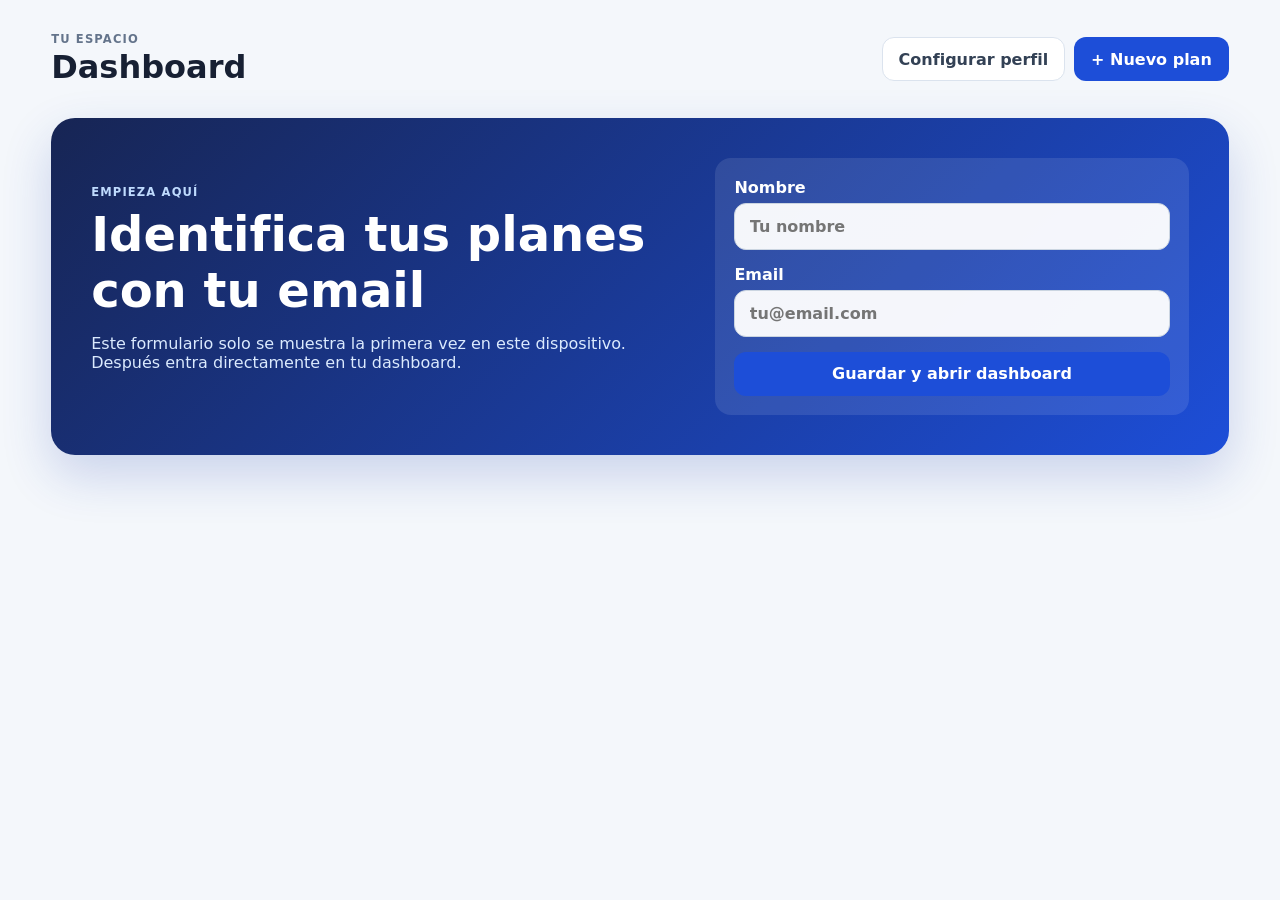
<file: index.html>
<!doctype html>
<html lang="es">
<head>
  <meta charset="utf-8">
  <meta name="viewport" content="width=device-width,initial-scale=1">
  <meta name="robots" content="noindex">
  <title>PlanToGo</title>
  <script>
    const target = new URL('./docs/', window.location.href);
    target.search = window.location.search;
    target.hash = window.location.hash;
    window.location.replace(target.href);
  </script>
  <noscript>
    <meta http-equiv="refresh" content="0; url=./docs/">
  </noscript>
</head>
<body>
  <p>Abriendo <a href="./docs/">PlanToGo</a>…</p>
</body>
</html>
</file>
<file: docs/styles.css>
:root{font-family:Inter,ui-sans-serif,system-ui,-apple-system,BlinkMacSystemFont,"Segoe UI",sans-serif;color:#172033;background:#f4f7fb;font-synthesis:none}*{box-sizing:border-box}body{margin:0;min-height:100vh}button,input,textarea{font:inherit}button{cursor:pointer}.app-shell{min-height:100vh;display:grid;grid-template-columns:240px minmax(0,1fr)}.sidebar{position:sticky;top:0;height:100vh;background:#172554;color:#fff;padding:1.5rem;display:flex;flex-direction:column;gap:2rem}.brand{display:flex;align-items:center;gap:.75rem;color:#fff;text-decoration:none;font-weight:900;font-size:1.15rem}.brand-mark{width:2.4rem;height:2.4rem;border-radius:.8rem;display:grid;place-items:center;background:#fff;color:#172554}.nav-list{display:grid;gap:.45rem}.nav-item{border:0;background:transparent;color:#cbd5e1;text-align:left;padding:.8rem 1rem;border-radius:.75rem}.nav-item:hover,.nav-item.active{background:#253b78;color:#fff}.legend-card{margin-top:auto;padding:1rem;border:1px solid rgba(255,255,255,.16);border-radius:1rem;display:grid;gap:.7rem;font-size:.82rem;color:#dbeafe}.legend-card strong{color:#fff}.legend-card span{display:flex;align-items:center;gap:.55rem}.legend-dot{width:.7rem;height:.7rem;border-radius:50%}.legend-dot.own{background:#2563eb}.legend-dot.friend{background:#a855f7}.legend-pill{width:1.1rem;height:.55rem;border-radius:999px}.legend-pill.fixed{background:#10b981}.legend-pill.flexible{background:#f59e0b}.main-content{padding:2rem clamp(1rem,4vw,3.5rem) 4rem;min-width:0}.topbar,.section-heading,.calendar-toolbar,.dialog-heading,.dialog-actions{display:flex;align-items:center;justify-content:space-between;gap:1rem}.topbar{margin-bottom:2rem}.topbar h1,.section-heading h2,.calendar-toolbar h2,.dialog h2{margin:.15rem 0 0}.eyebrow{margin:0;color:#64748b;font-weight:800;letter-spacing:.1em;text-transform:uppercase;font-size:.72rem}.topbar-actions,.filter-row,.calendar-actions,.view-switch{display:flex;align-items:center;gap:.55rem;flex-wrap:wrap}.primary-button,.secondary-button,.profile-button,.filter-button,.view-button,.icon-button{border-radius:.75rem;padding:.72rem 1rem;border:1px solid transparent;font-weight:750}.primary-button{background:#1d4ed8;color:#fff}.primary-button:hover{background:#1e40af}.secondary-button,.profile-button,.filter-button,.view-button,.icon-button{background:#fff;border-color:#dbe3ee;color:#334155}.secondary-button:disabled{opacity:.55;cursor:not-allowed}.filter-button.active,.view-button.active{background:#dbeafe;border-color:#93c5fd;color:#1d4ed8}.icon-button{padding:.65rem .85rem}.welcome-panel{background:linear-gradient(135deg,#172554,#1d4ed8);color:#fff;border-radius:1.5rem;padding:clamp(1.4rem,4vw,2.5rem);display:grid;grid-template-columns:minmax(0,1fr) minmax(280px,.8fr);gap:2rem;align-items:center;box-shadow:0 20px 50px rgba(30,64,175,.2)}.welcome-panel .eyebrow{color:#bfdbfe}.welcome-panel h2{font-size:clamp(1.8rem,4vw,3rem);margin:.4rem 0}.welcome-panel p{color:#dbeafe;max-width:60ch}.profile-form{display:grid;gap:.9rem;background:rgba(255,255,255,.1);padding:1.2rem;border-radius:1rem}.profile-form label,.form-grid label{display:grid;gap:.4rem;font-weight:700}.profile-form input{background:rgba(255,255,255,.95)}input,textarea{width:100%;border:1px solid #cbd5e1;border-radius:.75rem;padding:.82rem .9rem;background:#fff;color:#172033}.stats-grid{display:grid;grid-template-columns:repeat(4,minmax(0,1fr));gap:1rem}.stat-card,.section-block,.card{background:#fff;border:1px solid #e2e8f0;border-radius:1.2rem;box-shadow:0 12px 35px rgba(15,23,42,.05)}.stat-card{padding:1.15rem;display:grid;gap:.3rem}.stat-card span,.stat-card small{color:#64748b}.stat-card strong{font-size:2rem;color:#172554}.section-block{margin-top:1.25rem;padding:1.25rem}.plans-grid{display:grid;grid-template-columns:repeat(2,minmax(0,1fr));gap:1rem;margin-top:1rem}.plan-card{position:relative;border:1px solid #e2e8f0;border-left:5px solid var(--ownership-color);border-radius:1rem;padding:1rem;display:grid;gap:.8rem;background:#fff}.plan-card.own{--ownership-color:#2563eb}.plan-card.friend{--ownership-color:#a855f7}.plan-meta,.plan-tags{display:flex;gap:.5rem;align-items:center;flex-wrap:wrap}.plan-card h3{margin:0;font-size:1.05rem}.plan-card p{margin:0;color:#64748b}.tag{display:inline-flex;align-items:center;padding:.3rem .55rem;border-radius:999px;font-size:.72rem;font-weight:800}.tag.fixed{background:#d1fae5;color:#047857}.tag.flexible{background:#fef3c7;color:#b45309}.tag.own{background:#dbeafe;color:#1d4ed8}.tag.friend{background:#f3e8ff;color:#7e22ce}.date-badge{display:flex;align-items:center;gap:.7rem;color:#334155}.date-badge strong{font-size:1.25rem;color:#172554}.groups-grid{display:grid;grid-template-columns:repeat(3,minmax(0,1fr));gap:1rem;margin-top:1rem}.group-card{border:1px solid #e2e8f0;border-radius:1rem;padding:1rem;background:linear-gradient(180deg,#fff,#f8fafc)}.group-card h3{margin:.2rem 0}.group-card p,.group-card small{color:#64748b}.group-avatar{width:2.5rem;height:2.5rem;border-radius:.8rem;background:#e0e7ff;color:#3730a3;display:grid;place-items:center;font-weight:900}.empty-state{padding:1.5rem;text-align:center;color:#64748b;border:1px dashed #cbd5e1;border-radius:1rem}.calendar-card{overflow:hidden}.calendar-toolbar{align-items:flex-start}.calendar{margin-top:1rem;overflow-x:auto}.calendar-grid{display:grid;grid-template-columns:repeat(7,minmax(110px,1fr));border-top:1px solid #e2e8f0;border-left:1px solid #e2e8f0;min-width:760px}.calendar-weekday,.calendar-day{border-right:1px solid #e2e8f0;border-bottom:1px solid #e2e8f0}.calendar-weekday{padding:.65rem;text-align:center;font-size:.78rem;font-weight:800;color:#64748b;background:#f8fafc}.calendar-day{min-height:112px;padding:.55rem;background:#fff}.calendar-day.outside{background:#f8fafc;color:#94a3b8}.calendar-day.today{box-shadow:inset 0 0 0 2px #60a5fa}.day-number{font-size:.82rem;font-weight:800}.calendar-events{display:grid;gap:.28rem;margin-top:.45rem}.calendar-event{display:flex;align-items:center;gap:.35rem;min-width:0;padding:.3rem .4rem;border-radius:.45rem;background:#f8fafc;font-size:.68rem}.calendar-event i{width:.45rem;height:.45rem;border-radius:50%;flex:0 0 auto}.calendar-event.own i{background:#2563eb}.calendar-event.friend i{background:#a855f7}.calendar-event span{overflow:hidden;text-overflow:ellipsis;white-space:nowrap}.agenda-list{display:grid;gap:.65rem}.agenda-day{border:1px solid #e2e8f0;border-radius:.9rem;padding:1rem}.agenda-day h3{margin:0 0 .6rem}.agenda-event{display:flex;justify-content:space-between;gap:1rem;padding:.65rem 0;border-top:1px solid #eef2f7}.agenda-event:first-of-type{border-top:0}.dialog{width:min(680px,calc(100% - 2rem));border:0;border-radius:1.2rem;padding:0;box-shadow:0 25px 80px rgba(15,23,42,.3)}.dialog::backdrop{background:rgba(15,23,42,.55)}.dialog form{padding:1.4rem}.form-grid{display:grid;grid-template-columns:repeat(2,minmax(0,1fr));gap:1rem;margin-top:1.25rem}.full-width{grid-column:1/-1}.dialog-actions{justify-content:flex-end;margin-top:1rem}.status{min-height:1.5rem;color:#166534}.status.error{color:#b91c1c}.public-plan{max-width:760px;margin:auto;padding:2rem}.public-plan dl{display:grid;grid-template-columns:max-content 1fr;gap:.75rem 1rem}.public-plan dt{font-weight:800}.public-plan a{color:#1d4ed8}.hidden{display:none!important}@media(max-width:980px){.app-shell{grid-template-columns:1fr}.sidebar{position:static;height:auto;padding:1rem;display:grid;grid-template-columns:auto 1fr;align-items:center}.nav-list{display:flex;overflow-x:auto}.legend-card{display:none}.main-content{padding-top:1.2rem}.stats-grid{grid-template-columns:repeat(2,minmax(0,1fr))}.groups-grid{grid-template-columns:repeat(2,minmax(0,1fr))}}@media(max-width:680px){.sidebar{grid-template-columns:1fr}.topbar,.section-heading,.calendar-toolbar{align-items:flex-start;flex-direction:column}.topbar-actions{width:100%}.topbar-actions button{flex:1}.welcome-panel{grid-template-columns:1fr}.stats-grid,.plans-grid,.groups-grid,.form-grid{grid-template-columns:1fr}.full-width{grid-column:auto}.section-block{padding:1rem}.filter-row{overflow-x:auto;flex-wrap:nowrap;width:100%;padding-bottom:.2rem}.filter-button{white-space:nowrap}.calendar-actions{width:100%}.view-switch{margin-left:auto}}
</file>
<file: docs/smart-modes.css>
.schedule-mode-panel{grid-column:1/-1;display:grid;gap:1rem;padding:1rem;border:1px solid #dbe3ee;border-radius:1rem;background:#f8fafc}.schedule-mode-heading{display:grid;gap:.2rem}.schedule-mode-heading small,.recurring-builder small{color:#64748b}.schedule-mode-grid{display:grid;grid-template-columns:repeat(4,minmax(0,1fr));gap:.65rem}.schedule-mode-grid label{position:relative;display:grid;gap:.25rem;padding:.85rem;border:1px solid #dbe3ee;border-radius:.9rem;background:#fff;cursor:pointer}.schedule-mode-grid input{position:absolute;opacity:0;pointer-events:none}.schedule-mode-grid label:has(input:checked){border-color:#2563eb;box-shadow:0 0 0 2px #bfdbfe;background:#eff6ff}.schedule-mode-grid span{font-weight:800;color:#172554}.schedule-mode-grid small{font-size:.75rem;color:#64748b}.recurring-builder{display:grid;gap:1rem;padding:1rem;border:1px dashed #93c5fd;border-radius:.9rem;background:#fff}.recurring-range{display:grid;grid-template-columns:repeat(4,minmax(0,1fr));gap:.75rem}.recurring-builder fieldset{border:0;padding:0;margin:0}.recurring-builder legend{font-weight:800;margin-bottom:.5rem}.weekday-grid{display:grid;grid-template-columns:repeat(7,minmax(0,1fr));gap:.4rem}.weekday-grid label{cursor:pointer}.weekday-grid input{position:absolute;opacity:0}.weekday-grid span{display:grid;place-items:center;padding:.6rem .35rem;border:1px solid #cbd5e1;border-radius:.65rem;background:#f8fafc;font-weight:750}.weekday-grid label:has(input:checked) span{background:#dbeafe;border-color:#60a5fa;color:#1d4ed8}.compact-option{grid-template-columns:minmax(0,1fr) minmax(0,1fr) auto}.compact-option:has(input[type="hidden"].option-end){grid-template-columns:minmax(0,1fr) auto}.generated-option{display:none}@media(max-width:760px){.schedule-mode-grid{grid-template-columns:repeat(2,minmax(0,1fr))}.recurring-range{grid-template-columns:repeat(2,minmax(0,1fr))}.weekday-grid{grid-template-columns:repeat(4,minmax(0,1fr))}}@media(max-width:480px){.schedule-mode-grid,.recurring-range{grid-template-columns:1fr}.weekday-grid{grid-template-columns:repeat(3,minmax(0,1fr))}}
</file>
<file: docs/plan-detail.css>
.plan-card[role=button]{cursor:pointer;transition:transform .16s ease,box-shadow .16s ease}.plan-card[role=button]:hover,.plan-card[role=button]:focus-visible{transform:translateY(-2px);box-shadow:0 18px 40px rgba(15,23,42,.12);outline:2px solid #93c5fd;outline-offset:2px}.plan-detail-dialog{width:min(840px,calc(100% - 1.5rem));max-height:92vh;overflow:auto}.plan-detail-shell{padding:1.4rem}.detail-edit-form{display:grid;grid-template-columns:repeat(2,minmax(0,1fr));gap:1rem;margin-top:1rem}.detail-edit-form label{display:grid;gap:.4rem;font-weight:700}.detail-actions{display:flex;justify-content:flex-end;gap:.75rem}.danger-button{border:1px solid #fecaca;background:#fff1f2;color:#be123c;border-radius:.75rem;padding:.72rem 1rem;font-weight:800}.detail-section{margin-top:1.25rem;padding-top:1.25rem;border-top:1px solid #e2e8f0}.detail-section h3{margin:.2rem 0 .8rem}.detail-options,.detail-tasks{display:grid;gap:.65rem}.detail-option,.detail-task{display:flex;align-items:center;justify-content:space-between;gap:1rem;padding:.85rem;border:1px solid #e2e8f0;border-radius:.85rem;background:#f8fafc}.detail-option div,.detail-task div:first-child{display:grid;gap:.25rem}.detail-option small,.detail-task small{color:#64748b}.detail-option select{width:auto;min-width:110px}.detail-task.completed{opacity:.65;background:#f1f5f9}.detail-task.completed strong{text-decoration:line-through}.task-actions{display:flex;gap:.45rem;flex-wrap:wrap;justify-content:flex-end}.task-link{border:0;background:#dbeafe;color:#1d4ed8;border-radius:.55rem;padding:.45rem .65rem;font-weight:750}.add-task-form{display:flex;gap:.65rem;margin-top:.8rem}.add-task-form input{flex:1}.status:empty{display:none}@media(max-width:680px){.detail-edit-form{grid-template-columns:1fr}.detail-actions{flex-direction:column}.detail-actions button{width:100%}.detail-option,.detail-task{align-items:flex-start;flex-direction:column}.task-actions{justify-content:flex-start}.add-task-form{flex-direction:column}}
</file>
<file: docs/group-management.css>
.group-publish-field{border:1px solid #dbe3ee;border-radius:1rem;padding:1rem}.group-publish-field legend{font-weight:800;padding:0 .4rem}.group-publish-field>small{display:block;margin-top:.7rem;color:#64748b}.group-option-grid{display:grid;grid-template-columns:repeat(2,minmax(0,1fr));gap:.6rem}.group-option-grid label{display:grid;grid-template-columns:auto 1fr;gap:.2rem .55rem;align-items:center;border:1px solid #e2e8f0;border-radius:.8rem;padding:.7rem;background:#fff;cursor:pointer}.group-option-grid input{width:auto;grid-row:1/3}.group-option-grid span{font-weight:800}.group-option-grid small{color:#64748b}.group-card[role="button"]{cursor:pointer}.group-card[role="button"]:hover,.group-card[role="button"]:focus-visible{border-color:#93c5fd;box-shadow:0 10px 28px rgba(37,99,235,.12);outline:none}#group-detail-meta{color:#64748b}.group-members-section{margin-top:1rem;padding-top:1rem;border-top:1px solid #e2e8f0}.group-members-section .section-heading{margin-bottom:.7rem}.group-members-list{display:grid;gap:.55rem}.group-member-row{display:grid;grid-template-columns:minmax(0,1fr) auto auto;gap:.7rem;align-items:center;padding:.75rem;border:1px solid #e2e8f0;border-radius:.85rem;background:#f8fafc}.group-member-row>div{min-width:0;display:grid;gap:.15rem}.group-member-row strong,.group-member-row small{overflow:hidden;text-overflow:ellipsis;white-space:nowrap}.group-member-row small{color:#64748b}.group-member-role{font-size:.78rem;font-weight:800;color:#475569;background:#e2e8f0;border-radius:999px;padding:.25rem .55rem}.group-member-remove{padding:.45rem .65rem}.plan-share-tools{display:grid;grid-template-columns:minmax(0,1fr) auto;gap:.6rem;align-items:end;padding-top:.8rem;border-top:1px solid #e2e8f0}.plan-share-tools label{min-width:0;font-size:.75rem;color:#64748b}.plan-share-tools input{width:100%;margin-top:.3rem;font-size:.78rem}.plan-share-tools button{white-space:nowrap}.group-invite-panel{margin-top:1rem;padding:1rem;border:1px solid #dbe3ee;border-radius:1rem;background:#f8fafc}.group-invite-panel h3,.group-invite-panel p{margin-top:0}.group-invite-panel>p{color:#64748b}.group-member-form{display:grid;grid-template-columns:1fr 1fr auto;gap:.7rem;align-items:end}.group-member-form label{min-width:0}.group-share-row{display:flex;align-items:center;gap:.8rem;margin-top:.9rem}.group-share-row small{color:#475569}@media(max-width:680px){.group-option-grid{grid-template-columns:1fr}.group-member-row{grid-template-columns:minmax(0,1fr) auto}.group-member-remove{grid-column:1/-1;width:100%}.plan-share-tools,.group-member-form{grid-template-columns:1fr}.plan-share-tools button,.group-member-form button{width:100%}.group-share-row{align-items:stretch;flex-direction:column}.group-share-row button{width:100%}}
</file>
<file: docs/recurrence-pages.css>
#plan-dialog {
  width: min(1040px, calc(100vw - 32px));
  max-width: 1040px;
  height: min(860px, calc(100dvh - 32px));
  max-height: none;
  padding: 0;
  overflow: hidden;
  border: 0;
}

#plan-dialog::backdrop { background: rgba(15, 23, 42, .58); }

#plan-dialog > form {
  display: grid;
  grid-template-rows: auto auto minmax(0, 1fr) auto auto;
  height: 100%;
  min-height: 0;
  background: #fff;
}

#plan-dialog .dialog-heading {
  padding: 20px 28px 14px;
  border-bottom: 1px solid #e5e7eb;
}

#plan-dialog .wizard-stepper {
  padding: 12px 28px;
}

#plan-dialog .form-grid {
  display: block;
  min-height: 0;
  overflow: hidden;
  padding: 0;
}

#plan-dialog .wizard-step {
  height: 100%;
  min-height: 0;
  overflow-y: auto;
  overscroll-behavior: contain;
  padding: 24px 28px 36px;
  animation: wizard-page-in .18s ease-out;
  align-content: start;
}

#plan-dialog .wizard-template-panel {
  margin: 0 0 24px;
  padding: 0 0 22px;
  border-bottom: 1px solid #e5e7eb;
}

#plan-dialog .wizard-step[hidden] { display: none !important; }

#plan-dialog #form-status {
  min-height: 22px;
  margin: 0;
  padding: 6px 28px;
}

#plan-dialog .dialog-actions {
  position: relative;
  display: flex;
  justify-content: flex-end;
  gap: 10px;
  padding: 14px 28px 18px;
  border-top: 1px solid #e5e7eb;
  background: #fff;
}

.wizard-stepper {
  display: grid;
  grid-template-columns: repeat(4, minmax(0, 1fr));
  gap: 8px;
  margin: 0;
  list-style: none;
  background: #f8fafc;
  border-bottom: 1px solid #e5e7eb;
}

.wizard-stepper li {
  min-width: 0;
  justify-content: center;
  opacity: .55;
  text-align: center;
  white-space: nowrap;
}

.wizard-stepper li.active { opacity: 1; font-weight: 700; }

.event-template-list { grid-template-columns: repeat(4, minmax(0, 1fr)); }
.event-template-card { min-height: 104px; }

.recurrence-range {
  display: grid;
  grid-template-columns: repeat(2, minmax(0, 1fr));
  gap: 16px;
  margin-bottom: 18px;
}

.recurrence-rule-list { display: grid; gap: 10px; }

.recurrence-rule {
  display: grid;
  grid-template-columns: auto minmax(130px, 1fr) minmax(110px, 130px) minmax(110px, 130px);
  gap: 12px;
  align-items: center;
  padding: 12px;
  border: 1px solid #dbe3ef;
  border-radius: 12px;
}

.occurrence-row {
  display: flex;
  justify-content: space-between;
  gap: 16px;
  align-items: center;
  padding: 12px 0;
  border-bottom: 1px solid #e5e7eb;
}

.occurrence-row small { display: block; color: #64748b; margin-top: 3px; }
.occurrence-row button { margin-left: 8px; }

@keyframes wizard-page-in {
  from { opacity: 0; transform: translateX(10px); }
  to { opacity: 1; transform: translateX(0); }
}

@media (max-width: 760px) {
  #plan-dialog {
    width: 100vw;
    height: 100dvh;
    max-width: none;
    margin: 0;
    border-radius: 0;
  }

  #plan-dialog .dialog-heading { padding: 14px 16px 10px; }
  #plan-dialog .wizard-stepper { padding: 8px 10px; }
  #plan-dialog .wizard-step { padding: 18px 16px 28px; }
  #plan-dialog #form-status { padding: 5px 16px; }
  #plan-dialog .dialog-actions {
    padding: 10px 16px calc(10px + env(safe-area-inset-bottom));
    flex-wrap: wrap;
  }

  #plan-dialog .dialog-actions button { flex: 1 1 120px; }

  .wizard-stepper li {
    gap: 4px;
    font-size: 11px;
    white-space: normal;
  }

  .wizard-stepper li span {
    width: 24px;
    height: 24px;
    flex: 0 0 24px;
  }

  .event-template-list { grid-template-columns: repeat(2, minmax(0, 1fr)); }
  .event-template-card { min-height: 92px; }
  .recurrence-range { grid-template-columns: 1fr; }
  .recurrence-rule { grid-template-columns: auto minmax(0, 1fr); }
  .recurrence-rule input[type="time"] { width: 100%; }
  .occurrence-row { align-items: flex-start; flex-direction: column; }
}

@media (max-width: 420px) {
  .event-template-list { grid-template-columns: 1fr; }
  .wizard-stepper li { font-size: 0; }
  .wizard-stepper li span { font-size: 12px; }
}
</file>
<file: docs/visibility-fix.css>
[hidden]{display:none!important}
.calendar-pending-plans{margin-top:1rem;padding:1rem;border:1px solid #f59e0b;border-radius:1rem;background:#fffbeb;display:grid;gap:.45rem}.calendar-pending-plans small{color:#92400e}.calendar-pending-plans div{display:flex;gap:.5rem;flex-wrap:wrap}.calendar-pending-plans button{border:1px solid #fbbf24;border-radius:.7rem;background:#fff;padding:.55rem .75rem;color:#92400e;font-weight:700}
</file>
<file: docs/trip-range-picker.css>
.unified-trip-interval{position:relative;display:grid!important;grid-template-columns:minmax(0,1fr) auto;gap:.65rem;align-items:start;padding:0!important;border:0!important;background:transparent!important}.trip-range-picker{grid-column:1;border:1px solid #dbe3ee;border-radius:1rem;padding:1rem;background:#f8fafc;display:grid;gap:.8rem}.trip-range-picker-heading{display:grid;gap:.2rem}.trip-range-picker-heading small{color:#64748b}.trip-range-picker-grid{display:grid;grid-template-columns:repeat(2,minmax(0,1fr));gap:.75rem}.trip-range-picker-grid label{display:grid;gap:.4rem;font-weight:700}.trip-range-picker-grid input{min-height:44px;pointer-events:auto!important;opacity:1!important}.trip-range-summary{padding:.7rem .85rem;border-radius:.75rem;background:#e0e7ff;color:#3730a3;font-weight:750}.unified-trip-interval>.remove-option{grid-column:2;grid-row:1}.unified-trip-interval>.option-start,.unified-trip-interval>.option-end{display:none!important}@media(max-width:680px){.unified-trip-interval{grid-template-columns:1fr}.trip-range-picker{grid-column:1}.unified-trip-interval>.remove-option{grid-column:1;grid-row:auto;justify-self:end}.trip-range-picker-grid{grid-template-columns:1fr}}
</file>
